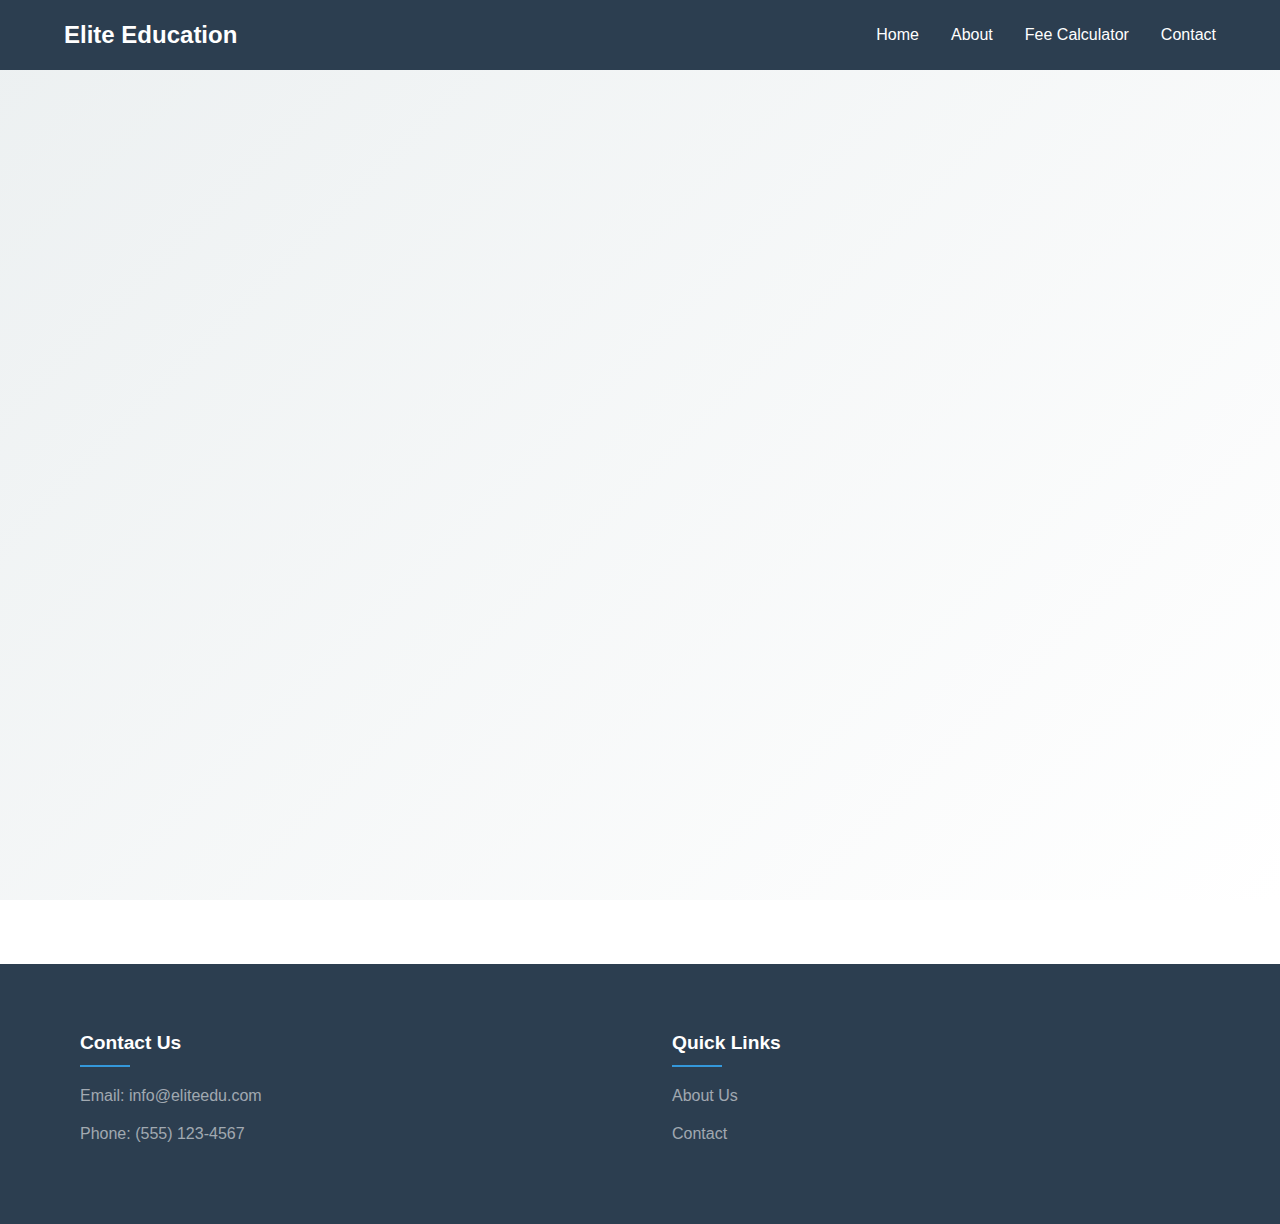
<file: index.html>
<!DOCTYPE html>
<html lang="en">
<head>
    <meta charset="UTF-8">
    <meta name="viewport" content="width=device-width, initial-scale=1.0">
    <title>Elite Education Institute</title>
    <link rel="stylesheet" href="css/style.css">
    <link rel="stylesheet" href="css/animations.css">
    <link rel="stylesheet" href="css/calculator.css">
    
</head>
<body>
    <nav class="navbar">
        <div class="nav-brand">Elite Education</div>
        <div class="nav-toggle" id="navToggle">
            <span></span>
            <span></span>
            <span></span>
        </div>
        <ul class="nav-links">
            <li><a href="index.html" class="active">Home</a></li>
            <li><a href="about.html">About</a></li>
            
            <li><a href="calculator.html">Fee Calculator</a></li>
            <li><a href="contact.html">Contact</a></li>
        </ul>
    </nav>

    <main>
        <section class="welcome-section">
            <div class="welcome-content fade-in">
                <h1>Welcome to Elite Education</h1>
                <p>Shaping Tomorrow's Leaders Today</p>
                    <a href="contact.html" class="btn secondary">Get in Touch</a>
            </div>
            <div class="welcome-stats slide-in">
                <div class="stat-box">
                    <h3>5000+</h3>
                    <p>Students</p>
                </div>
                <div class="stat-box">
                    <h3>200+</h3>
                    <p>Courses</p>
                </div>
                <div class="stat-box">
                    <h3>98%</h3>
                    <p>Placement</p>
                </div>
            </div>
        </section>
    </main>

    <footer>
        <div class="footer-content">
            <div class="footer-section">
                <h3>Contact Us</h3>
                <p>Email: info@eliteedu.com</p>
                <p>Phone: (555) 123-4567</p>
            </div>
            <div class="footer-section">
                <h3>Quick Links</h3>
                <ul>
                    <li><a href="about.html">About Us</a></li>
                    
                    <li><a href="contact.html">Contact</a></li>
                </ul>
            </div>
        </div>
    </footer>

    <script src="js/main.js"></script>
</body>
</html>
</file>
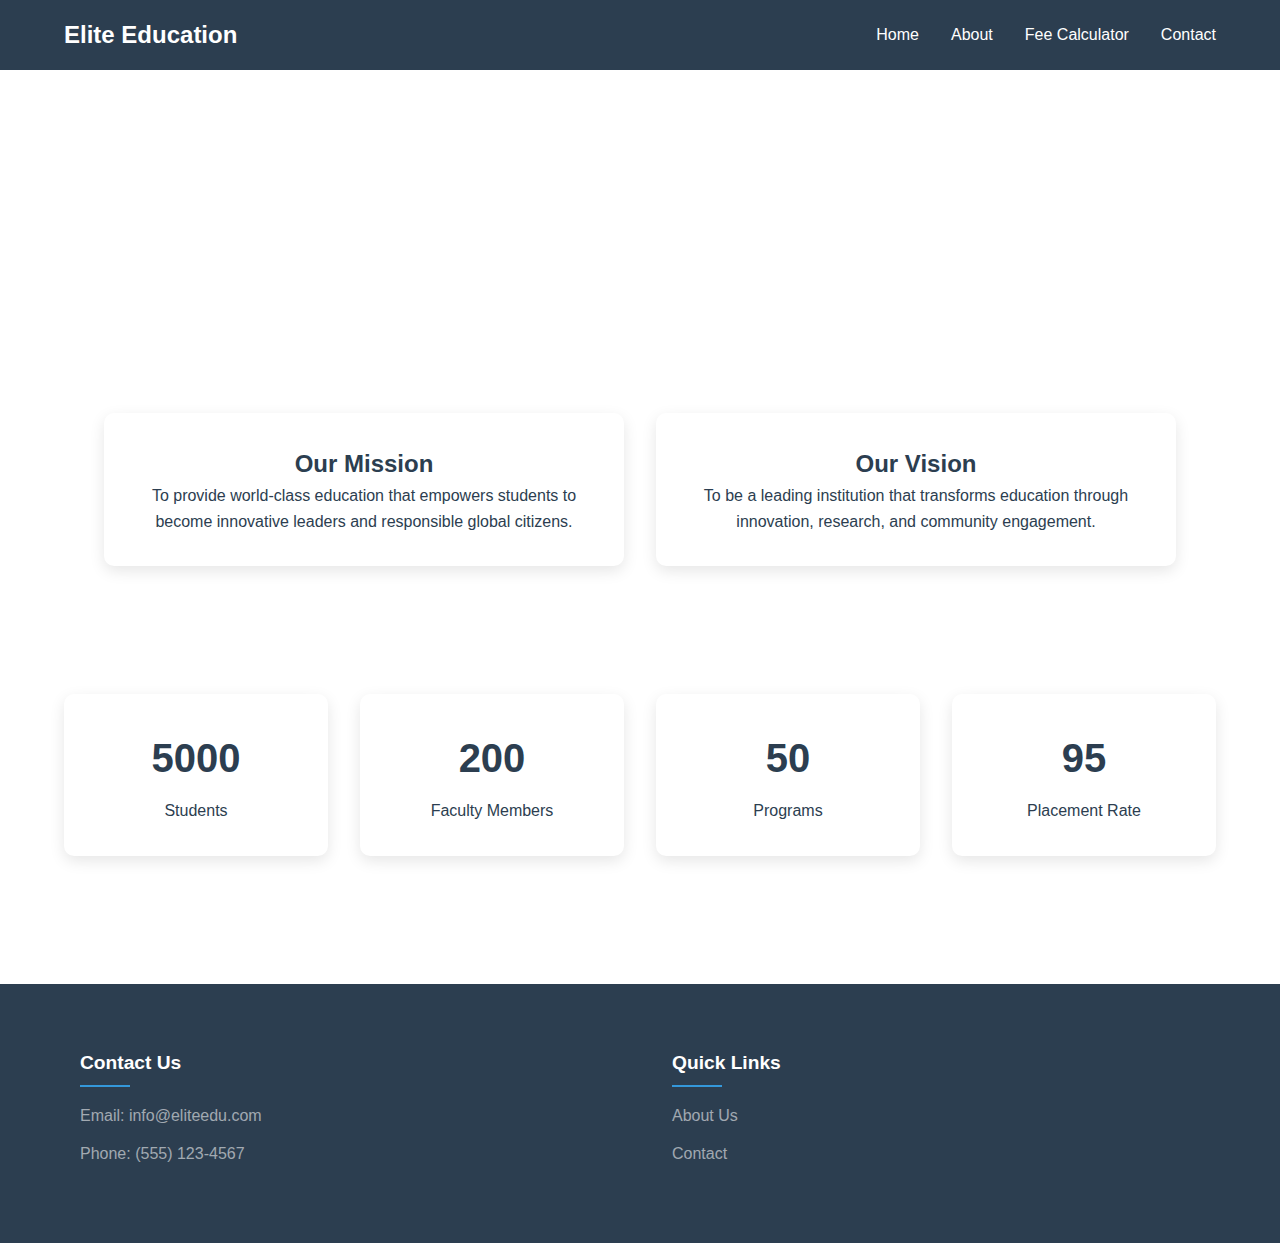
<file: about.html>
<!DOCTYPE html>
<html lang="en">
<head>
    <meta charset="UTF-8">
    <meta name="viewport" content="width=device-width, initial-scale=1.0">
    <title>About Us - Elite Education</title>
    <link rel="stylesheet" href="css/style.css">
    <link rel="stylesheet" href="css/animations.css">
    <link rel="stylesheet" href="css/about.css">
</head>
<body>
    <nav class="navbar">
        <div class="nav-brand">Elite Education</div>
        <div class="nav-toggle" id="navToggle">
            <span></span>
            <span></span>
            <span></span>
        </div>
        <ul class="nav-links">
            <li><a href="index.html" class="active">Home</a></li>
            <li><a href="about.html">About</a></li>
            
            <li><a href="calculator.html">Fee Calculator</a></li>
            <li><a href="contact.html">Contact</a></li>
        </ul>
    </nav>


    <main class="about-page">
        <section class="about-hero fade-in">
            <h1>About Elite Education</h1>
            <p>Building Future Leaders Since 1990</p>
        </section>

        <section class="mission-vision scroll-reveal">
            <div class="mission-card">
                <h2>Our Mission</h2>
                <p>To provide world-class education that empowers students to become innovative leaders and responsible global citizens.</p>
            </div>
            <div class="vision-card">
                <h2>Our Vision</h2>
                <p>To be a leading institution that transforms education through innovation, research, and community engagement.</p>
            </div>
        </section>

      

        <section class="stats-section scroll-reveal">
            <div class="stats-grid">
                <div class="stat-item">
                    <div class="stat-number" data-target="5000">0</div>
                    <p>Students</p>
                </div>
                <div class="stat-item">
                    <div class="stat-number" data-target="200">0</div>
                    <p>Faculty Members</p>
                </div>
                <div class="stat-item">
                    <div class="stat-number" data-target="50">0</div>
                    <p>Programs</p>
                </div>
                <div class="stat-item">
                    <div class="stat-number" data-target="95">0</div>
                    <p>Placement Rate</p>
                </div>
            </div>
        </section>

    </main>

    <footer>
        <div class="footer-content">
            <div class="footer-section">
                <h3>Contact Us</h3>
                <p>Email: info@eliteedu.com</p>
                <p>Phone: (555) 123-4567</p>
            </div>
            <div class="footer-section">
                <h3>Quick Links</h3>
                <ul>
                    <li><a href="about.html">About Us</a></li>
                    
                    <li><a href="contact.html">Contact</a></li>
                </ul>
            </div>
        </div>
    </footer>
    
    <script src="js/about.js"></script>
    <script src="js/main.js"></script>

</body>
</html>
</file>
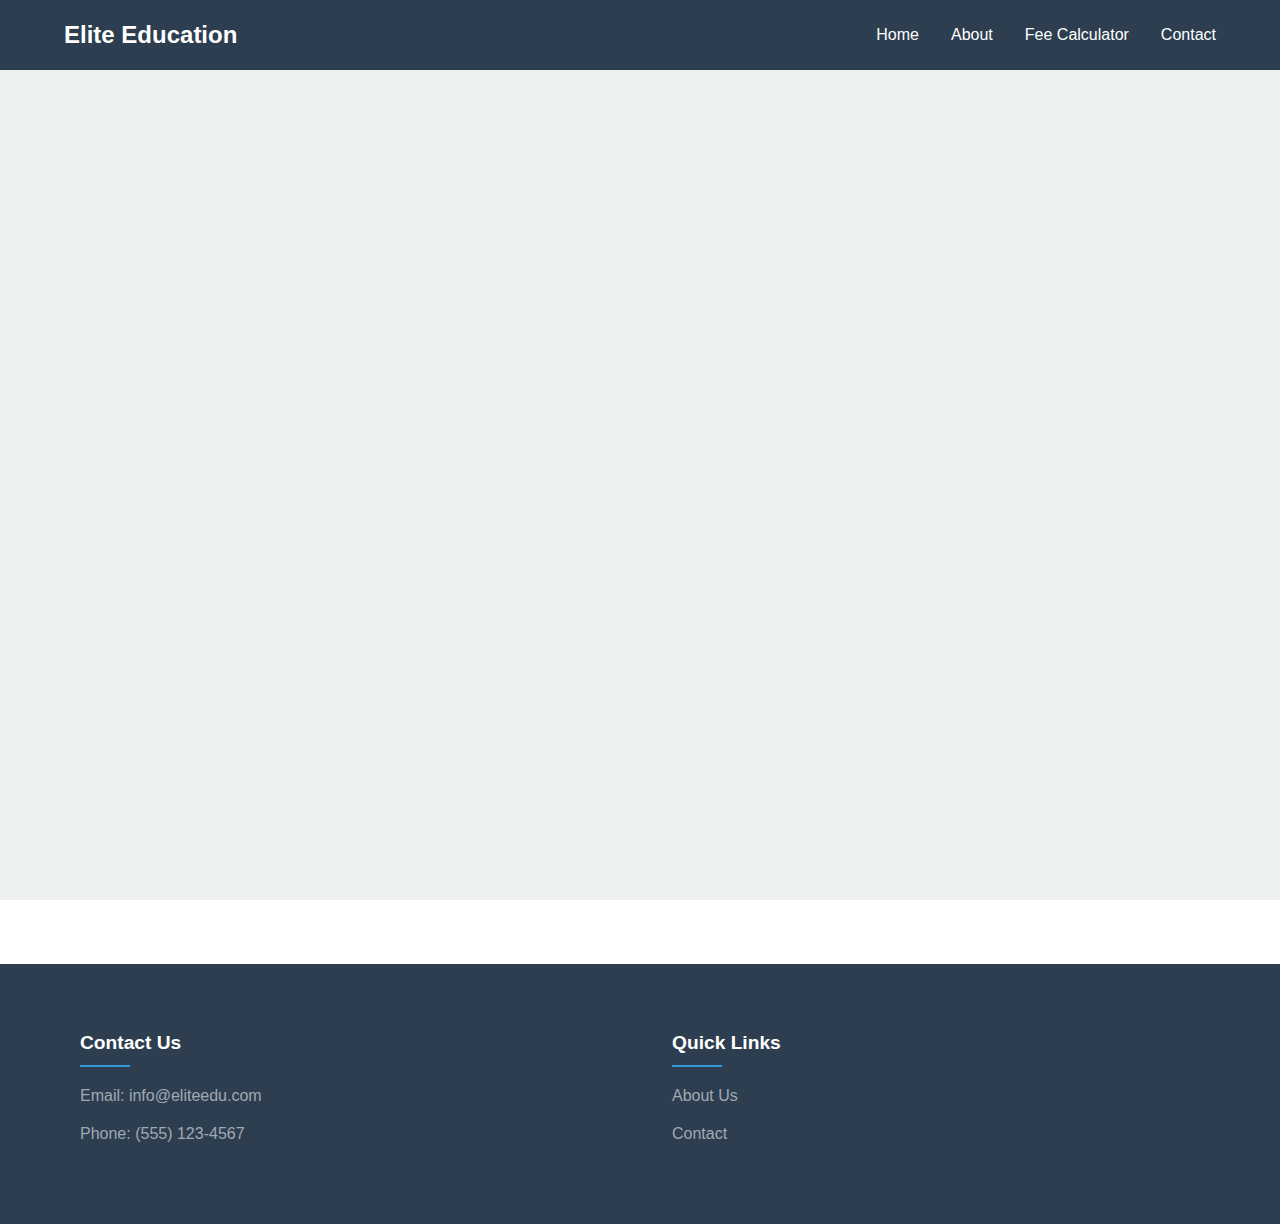
<file: calculator.html>
<!DOCTYPE html>
<html lang="en">
<head>
    <meta charset="UTF-8">
    <meta name="viewport" content="width=device-width, initial-scale=1.0">
    <title> Calculator - Elite Education</title>
    <link rel="stylesheet" href="css/style.css">
    <link rel="stylesheet" href="css/animations.css">
    <link rel="stylesheet" href="css/calculator.css">
</head>
<body>
    <nav class="navbar">
        <div class="nav-brand">Elite Education</div>
        <div class="nav-toggle" id="navToggle">
            <span></span>
            <span></span>
            <span></span>
        </div>
        <ul class="nav-links">
            <li><a href="index.html" class="active">Home</a></li>
            <li><a href="about.html">About</a></li>
            
            <li><a href="calculator.html">Fee Calculator</a></li>
            <li><a href="contact.html">Contact</a></li>
        </ul>
    </nav>

    
    <main class="calculator-page">
        <section class="calculator-section fade-in">
            <h1>Tuition Fee Calculator</h1>
            <p>Estimate your course fees based on your program selection</p>
            
            <div class="calculator-container">
                <form id="feeCalculator" class="calculator-form">
                    <div class="form-group">
                        <label for="program">Select Program:</label>
                        <select id="program" required>
                            <optgroup label="Engineering & Technology">
                                <option value="computer_science">B.Tech Computer Science</option>
                                <option value="mechanical">B.Tech Mechanical Engineering</option>
                              
                            </optgroup>
                            
                            <optgroup label="Business Studies">
                                <option value="bba">Bachelor of Business Administration</option>
                                <option value="finance">B.Com Finance</option>
                              </optgroup>
                            
                            <optgroup label="Science & Mathematics">
                                <option value="biology">BSc Biology</option>
                                <option value="biotech">BSc Biotechnology</option>
                            </optgroup>
                            
                            <optgroup label="Arts & Humanities">
                                <option value="journalism">BA Journalism</option>
                                <option value="history">BA History</option>
                            </optgroup>
                    
                            <optgroup label="Medical & Health Sciences">
                                <option value="nutrition">BSc Nutrition & Dietetics</option>
                                <option value="medlab">BSc Medical Lab Technology</option>
                            </optgroup>
                        </select>
                    </div>

                    <div class="form-group">
                        <label for="semester">Number of Semesters:</label>
                        <input type="number" id="semester" min="1" max="8" value="1" required>
                    </div>

                    <div class="form-group">
                        <label for="accommodation">Include Accommodation?</label>
                        <input type="checkbox" id="accommodation">
                    </div>

                  

                    <button type="submit" class="btn primary">Calculate Fees</button>
                </form>

                <div class="calculator-result" id="calculatorResult">
                    <h3>Estimated Total Cost</h3>
                    <div class="cost-breakdown">
                        <div class="cost-item">
                            <span>Tuition Fee:</span>
                            <span id="tuitionCost">$0</span>
                        </div>
                        <div class="cost-item">
                            <span>Accommodation:</span>
                            <span id="accommodationCost">$0</span>
                        </div>
                        <div class="cost-item">
                            <span>Meal Plan:</span>
                            <span id="mealCost">$0</span>
                        </div>
                        <div class="cost-item total">
                            <span>Total:</span>
                            <span id="totalCost">$0</span>
                        </div>
                    </div>
                </div>
            </div>
        </section>
    </main>

    <footer>
        <div class="footer-content">
            <div class="footer-section">
                <h3>Contact Us</h3>
                <p>Email: info@eliteedu.com</p>
                <p>Phone: (555) 123-4567</p>
            </div>
            <div class="footer-section">
                <h3>Quick Links</h3>
                <ul>
                    <li><a href="about.html">About Us</a></li>
                    
                    <li><a href="contact.html">Contact</a></li>
                </ul>
            </div>
        </div>
    </footer>
    
    <script src="js/calculator.js"></script>
    <script src="js/main.js"></script>

</body>
</html>
</file>
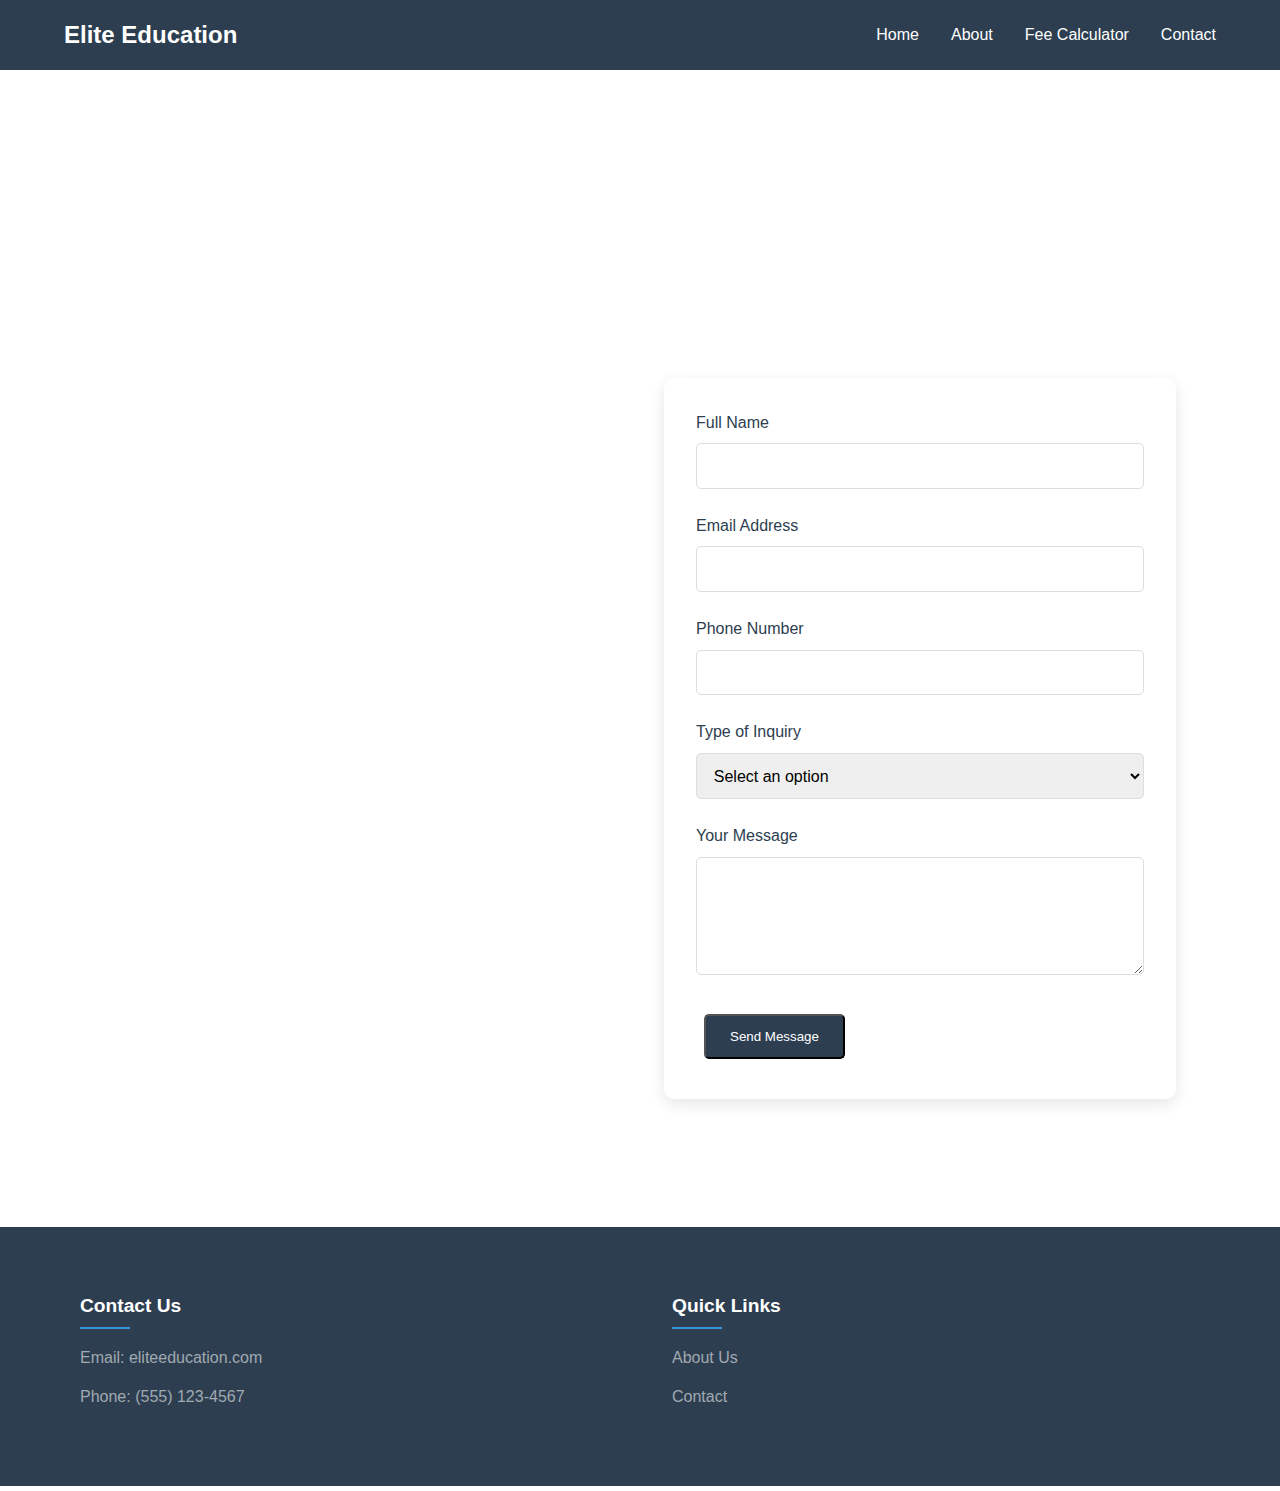
<file: contact.html>
<!DOCTYPE html>
<html lang="en">
<head>
    <meta charset="UTF-8">
    <meta name="viewport" content="width=device-width, initial-scale=1.0">
    <title>Contact Us - Elite Education</title>
    <link rel="stylesheet" href="css/style.css">
    <link rel="stylesheet" href="css/animations.css">
    <link rel="stylesheet" href="css/contact.css">
</head>
<body>
    <nav class="navbar">
        <div class="nav-brand">Elite Education</div>
        <div class="nav-toggle" id="navToggle">
            <span></span>
            <span></span>
            <span></span>
        </div>
        <ul class="nav-links">
            <li><a href="index.html" class="active">Home</a></li>
            <li><a href="about.html">About</a></li>
            
            <li><a href="calculator.html">Fee Calculator</a></li>
            <li><a href="contact.html">Contact</a></li>
        </ul>
    </nav>

    
    <main class="contact-page">
        <section class="contact-hero fade-in">
            <h1>Get in Touch</h1>
            <p>We're here to answer any questions you may have</p>
        </section>

        <section class="contact-grid">
            <div class="contact-info slide-in">
                <div class="info-card">
                    <div class="icon">📍</div>
                    <h3>Visit Us</h3>
                    <p>Elite Educattion</p>
                    <p>College Town, ST</p>
                </div>
                <div class="info-card">
                    <div class="icon">📞</div>
                    <h3>Call Us</h3>
                    <p>Mon-Fri: 8:00 AM - 6:00 PM</p>
                </div>
                <div class="info-card">
                    <div class="icon">✉️</div>
                    <h3>Email Us</h3>
                    <p>eliteeducation.com</p>
                </div>
            </div>

            <form id="contactForm" class="contact-form scroll-reveal">
                <div class="form-group">
                    <label for="name">Full Name</label>
                    <input type="text" id="name" required>
                </div>
                
                <div class="form-group">
                    <label for="email">Email Address</label>
                    <input type="email" id="email" required>
                </div>

                <div class="form-group">
                    <label for="phone">Phone Number</label>
                    <input type="tel" id="phone">
                </div>

                <div class="form-group">
                    <label for="inquiry">Type of Inquiry</label>
                    <select id="inquiry" required>
                        <option value="">Select an option</option>
                        <option value="admission">Admission</option>
                        <option value="courses">Course Information</option>
                        <option value="fees">Fee Structure</option>
                        <option value="other">Other</option>
                    </select>
                </div>

                <div class="form-group">
                    <label for="message">Your Message</label>
                    <textarea id="message" rows="5" required></textarea>
                </div>

                <button type="submit" class="btn primary">Send Message</button>
            </form>
        </section>

       
    </main>

    <footer>
        <div class="footer-content">
            <div class="footer-section">
                <h3>Contact Us</h3>
                <p>Email: eliteeducation.com</p>
                <p>Phone: (555) 123-4567</p>
            </div>
            <div class="footer-section">
                <h3>Quick Links</h3>
                <ul>
                    <li><a href="about.html">About Us</a></li>
                    <li><a href="contact.html">Contact</a></li>
                </ul>
            </div>
        </div>
    </footer>
    
    <script src="js/contact.js"></script>
    <script src="js/main.js"></script>
</body>
</html>
</file>
<file: css/style.css>
:root {
    --primary-color: #2C3E50;
    --secondary-color: #E74C3C;
    --accent-color: #3498DB;
    --text-color: #2C3E50;
    --light-bg: #ECF0F1;
}

* {
    margin: 0;
    padding: 0;
    box-sizing: border-box;
}

body {
    font-family: 'Arial', sans-serif;
    line-height: 1.6;
    color: var(--text-color);
}

/* Navbar Styles */
/* Navigation Styles */
.navbar {
    background: var(--primary-color);
    padding: 1rem 5%;
    position: fixed;
    width: 100%;
    top: 0;
    z-index: 1000;
    display: flex;
    justify-content: space-between;
    align-items: center;
}

.nav-brand {
    color: white;
    font-size: 1.5rem;
    font-weight: bold;
}

.nav-toggle {
    display: none;
    flex-direction: column;
    cursor: pointer;
    padding: 5px;
}

.nav-toggle span {
    width: 25px;
    height: 3px;
    background: white;
    margin: 2px 0;
    transition: all 0.3s ease;
}

.nav-links {
    display: flex;
    gap: 2rem;
    list-style: none;
}

.nav-links a {
    color: white;
    text-decoration: none;
    transition: color 0.3s;
}

.nav-links a:hover {
    color: var(--accent-color);
}

/* Mobile Navigation */
@media (max-width: 768px) {
    .nav-toggle {
        display: flex !important; 
        z-index: 1001;
    }

    .nav-links {
        display: none;
        position: fixed; 
        top: 60px; 
        left: 0;
        right: 0;
        background: var(--primary-color);
        flex-direction: column;
        padding: 1rem 0;
        text-align: center;
        z-index: 1000;
    }

    .nav-links.active {
        display: flex !important;
    }

    .nav-links li {
        margin: 1rem 0;
    }

    .nav-toggle.active span:nth-child(1) {
        transform: rotate(45deg) translate(5px, 5px);
    }

    .nav-toggle.active span:nth-child(2) {
        opacity: 0;
    }

    .nav-toggle.active span:nth-child(3) {
        transform: rotate(-45deg) translate(5px, -5px);
    }
}


.welcome-section {
    min-height: 100vh;
    padding: 100px 5% 50px;
    display: flex;
    flex-direction: column;
    justify-content: center;
    gap: 3rem;
    background: linear-gradient(135deg, var(--light-bg) 0%, white 100%);
}

.welcome-content {
    text-align: center;
}

.welcome-content h1 {
    font-size: 3rem;
    margin-bottom: 1rem;
}

/* Buttons */
.btn {
    display: inline-block;
    padding: 0.8rem 1.5rem;
    border-radius: 5px;
    text-decoration: none;
    margin: 0.5rem;
    transition: transform 0.3s;
}

.btn.primary {
    background: var(--primary-color);
    color: white;
}

.btn.secondary {
    background: var(--secondary-color);
    color: white;
}

.btn:hover {
    transform: translateY(-3px);
}

/* Stats Section */
.welcome-stats {
    display: grid;
    grid-template-columns: repeat(auto-fit, minmax(200px, 1fr));
    gap: 2rem;
    text-align: center;
    margin-top: 100px;
}

.stat-box {
    background: white;
    padding: 2rem;
    border-radius: 10px;
    box-shadow: 0 5px 15px rgba(0,0,0,0.1);
}

/* Responsive Design */
@media (max-width: 768px) {
    .nav-toggle {
        display: block;
    }

    .nav-links {
        display: none;
        position: absolute;
        top: 100%;
        left: 0;
        width: 100%;
        background: var(--primary-color);
        flex-direction: column;
        padding: 1rem;
    }

    .nav-links.active {
        display: flex;
    }

    .welcome-content h1 {
        font-size: 2rem;
    }
}

/* Footer Styles */
footer {
    background: var(--primary-color);
    color: white;
    padding: 3rem 5%;
    margin-top: 4rem;
}

.footer-content {
    max-width: 1200px;
    margin: 0 auto;
    display: grid;
    grid-template-columns: repeat(2, 1fr);
    gap: 2rem;
}

.footer-section {
    padding: 1rem;
}

.footer-section h3 {
    color: white;
    font-size: 1.2rem;
    margin-bottom: 1.5rem;
    position: relative;
}

.footer-section h3::after {
    content: '';
    position: absolute;
    left: 0;
    bottom: -8px;
    width: 50px;
    height: 2px;
    background: var(--accent-color);
}

.footer-section p {
    color: #ffffff90;
    margin-bottom: 0.8rem;
    line-height: 1.6;
}

.footer-section ul {
    list-style: none;
    padding: 0;
}

.footer-section ul li {
    margin-bottom: 0.8rem;
}

.footer-section ul li a {
    color: #ffffff90;
    text-decoration: none;
    transition: color 0.3s;
    display: inline-block;
}

.footer-section ul li a:hover {
    color: white;
    transform: translateX(5px);
}

/* Responsive Design */
@media (max-width: 768px) {
    .footer-content {
        grid-template-columns: 1fr;
        text-align: center;
    }

    .footer-section h3::after {
        left: 50%;
        transform: translateX(-50%);
    }
}
</file>
<file: css/animations.css>
.fade-in {
    opacity: 0;
    transform: translateY(20px);
    animation: fadeIn 1s ease forwards;
}

@keyframes fadeIn {
    to {
        opacity: 1;
        transform: translateY(0);
    }
}

.slide-in {
    opacity: 0;
    transform: translateX(-50px);
    animation: slideIn 1s ease forwards;
}

@keyframes slideIn {
    to {
        opacity: 1;
        transform: translateX(0);
    }
}

.scroll-reveal {
    opacity: 0;
    transform: translateY(20px);
    transition: all 0.5s ease;
}

.scroll-reveal.visible {
    opacity: 1;
    transform: translateY(0);
}
</file>
<file: css/calculator.css>
.calculator-page {
    padding: 100px 5% 50px;
    min-height: 100vh;
    background: var(--light-bg);
}

.calculator-section {
    max-width: 1200px;
    margin: 0 auto;
    text-align: center;
}

.calculator-section h1 {
    margin-bottom: 1rem;
    color: var(--primary-color);
}

.calculator-container {
    display: grid;
    grid-template-columns: 1fr 1fr;
    gap: 2rem;
    margin-top: 3rem;
    background: white;
    padding: 2rem;
    border-radius: 10px;
    box-shadow: 0 5px 15px rgba(0,0,0,0.1);
}

.calculator-form {
    text-align: left;
}

.form-group {
    margin-bottom: 1.5rem;
}

.form-group label {
    display: block;
    margin-bottom: 0.5rem;
    color: var(--text-color);
    font-weight: bold;
}

.form-group select,
.form-group input[type="number"] {
    width: 100%;
    padding: 0.8rem;
    border: 1px solid #ddd;
    border-radius: 5px;
    font-size: 1rem;
}

.calculator-result {
    background: var(--light-bg);
    padding: 2rem;
    border-radius: 10px;
}

.cost-breakdown {
    margin-top: 2rem;
}

.cost-item {
    display: flex;
    justify-content: space-between;
    padding: 1rem 0;
    border-bottom: 1px solid #ddd;
}

.cost-item.total {
    font-weight: bold;
    font-size: 1.2rem;
    border-top: 2px solid var(--primary-color);
    border-bottom: none;
    margin-top: 1rem;
}

@media (max-width: 768px) {
    .calculator-container {
        grid-template-columns: 1fr;
    }
}
</file>
<file: css/about.css>
.about-page {
    padding-top: 80px;
}

.about-hero {
    text-align: center;
    padding: 6rem 5%;
    background: linear-gradient(135deg, var(--primary-color) 0%, var(--accent-color) 100%);
    color: white;
    position: relative;
    overflow: hidden;
}

.about-hero::after {
    content: '';
    position: absolute;
    bottom: -50px;
    left: 0;
    width: 100%;
    height: 100px;
    background: white;
    transform: skewY(-3deg);
}

.mission-vision {
    display: grid;
    grid-template-columns: repeat(2, 1fr);
    gap: 2rem;
    padding: 4rem 5%;
    max-width: 1200px;
    margin: 0 auto;
}

.mission-card,
.vision-card {
    background: white;
    padding: 2rem;
    border-radius: 10px;
    box-shadow: 0 5px 15px rgba(0,0,0,0.1);
    text-align: center;
    transition: transform 0.3s;
}

.mission-card:hover,
.vision-card:hover {
    transform: translateY(-5px);
}

.history-timeline {
    padding: 4rem 5%;
    background: var(--light-bg);
}

.timeline {
    max-width: 800px;
    margin: 2rem auto;
    position: relative;
}

.timeline::before {
    content: '';
    position: absolute;
    left: 50%;
    transform: translateX(-50%);
    width: 2px;
    height: 100%;
    background: var(--primary-color);
}

.timeline-item {
    display: flex;
    justify-content: center;
    padding: 2rem 0;
    width: 100%;
    position: relative;
}

.year {
    background: var(--primary-color);
    color: white;
    padding: 0.5rem 1rem;
    border-radius: 25px;
    position: absolute;
    left: 50%;
    transform: translateX(-50%);
    top: 0;
}

.content {
    width: 45%;
    padding: 1.5rem;
    background: white;
    border-radius: 10px;
    box-shadow: 0 5px 15px rgba(0,0,0,0.1);
    margin-top: 2rem;
}

.timeline-item:nth-child(odd) .content {
    margin-right: 55%;
}

.timeline-item:nth-child(even) .content {
    margin-left: 55%;
}

.stats-section {
    padding: 4rem 5%;
    text-align: center;
}

.stats-grid {
    display: grid;
    grid-template-columns: repeat(4, 1fr);
    gap: 2rem;
    max-width: 1200px;
    margin: 0 auto;
}

.stat-item {
    background: white;
    padding: 2rem;
    border-radius: 10px;
    box-shadow: 0 5px 15px rgba(0,0,0,0.1);
}

.stat-number {
    font-size: 2.5rem;
    font-weight: bold;
    color: var(--primary-color);
    margin-bottom: 0.5rem;
}

.team-section {
    padding: 4rem 5%;
    background: var(--light-bg);
}

.team-grid {
    display: grid;
    grid-template-columns: repeat(auto-fit, minmax(250px, 1fr));
    gap: 2rem;
    max-width: 1200px;
    margin: 2rem auto 0;
}

@media (max-width: 768px) {
    .mission-vision {
        grid-template-columns: 1fr;
    }

    .stats-grid {
        grid-template-columns: repeat(2, 1fr);
    }

    .timeline::before {
        left: 0;
    }

    .timeline-item {
        justify-content: flex-start;
    }

    .year {
        left: 0;
        transform: none;
    }

    .content {
        width: 80%;
        margin-left: 3rem !important;
        margin-right: 0 !important;
    }
}
</file>
<file: css/contact.css>
.contact-page {
    padding-top: 80px;
}

.contact-hero {
    text-align: center;
    padding: 4rem 5%;
    background: linear-gradient(135deg, var(--primary-color) 0%, var(--accent-color) 100%);
    color: white;
}

.contact-hero h1 {
    font-size: 2.5rem;
    margin-bottom: 1rem;
}

.contact-grid {
    display: grid;
    grid-template-columns: 1fr 1fr;
    gap: 3rem;
    padding: 4rem 5%;
    max-width: 1200px;
    margin: 0 auto;
}

.contact-info {
    display: grid;
    grid-template-columns: 1fr;
    gap: 2rem;
}

.info-card {
    background: white;
    padding: 2rem;
    border-radius: 10px;
    box-shadow: 0 5px 15px rgba(0,0,0,0.1);
    text-align: center;
    transition: transform 0.3s;
}

.info-card:hover {
    transform: translateY(-5px);
}

.info-card .icon {
    font-size: 2rem;
    margin-bottom: 1rem;
}

.contact-form {
    background: white;
    padding: 2rem;
    border-radius: 10px;
    box-shadow: 0 5px 15px rgba(0,0,0,0.1);
}

.form-group {
    margin-bottom: 1.5rem;
}

.form-group label {
    display: block;
    margin-bottom: 0.5rem;
    color: var(--text-color);
    font-weight: 500;
}

.form-group input,
.form-group select,
.form-group textarea {
    width: 100%;
    padding: 0.8rem;
    border: 1px solid #ddd;
    border-radius: 5px;
    font-size: 1rem;
    transition: border-color 0.3s;
}

.form-group input:focus,
.form-group select:focus,
.form-group textarea:focus {
    border-color: var(--accent-color);
    outline: none;
}

.map-section {
    padding: 4rem 5%;
    text-align: center;
}

.map-container {
    margin-top: 2rem;
    height: 400px;
    background: #f5f5f5;
    border-radius: 10px;
}

.map-placeholder {
    height: 100%;
    display: flex;
    align-items: center;
    justify-content: center;
    background: #eee;
    border-radius: 10px;
}

@media (max-width: 768px) {
    .contact-grid {
        grid-template-columns: 1fr;
    }

    .contact-hero h1 {
        font-size: 2rem;
    }
}
</file>
